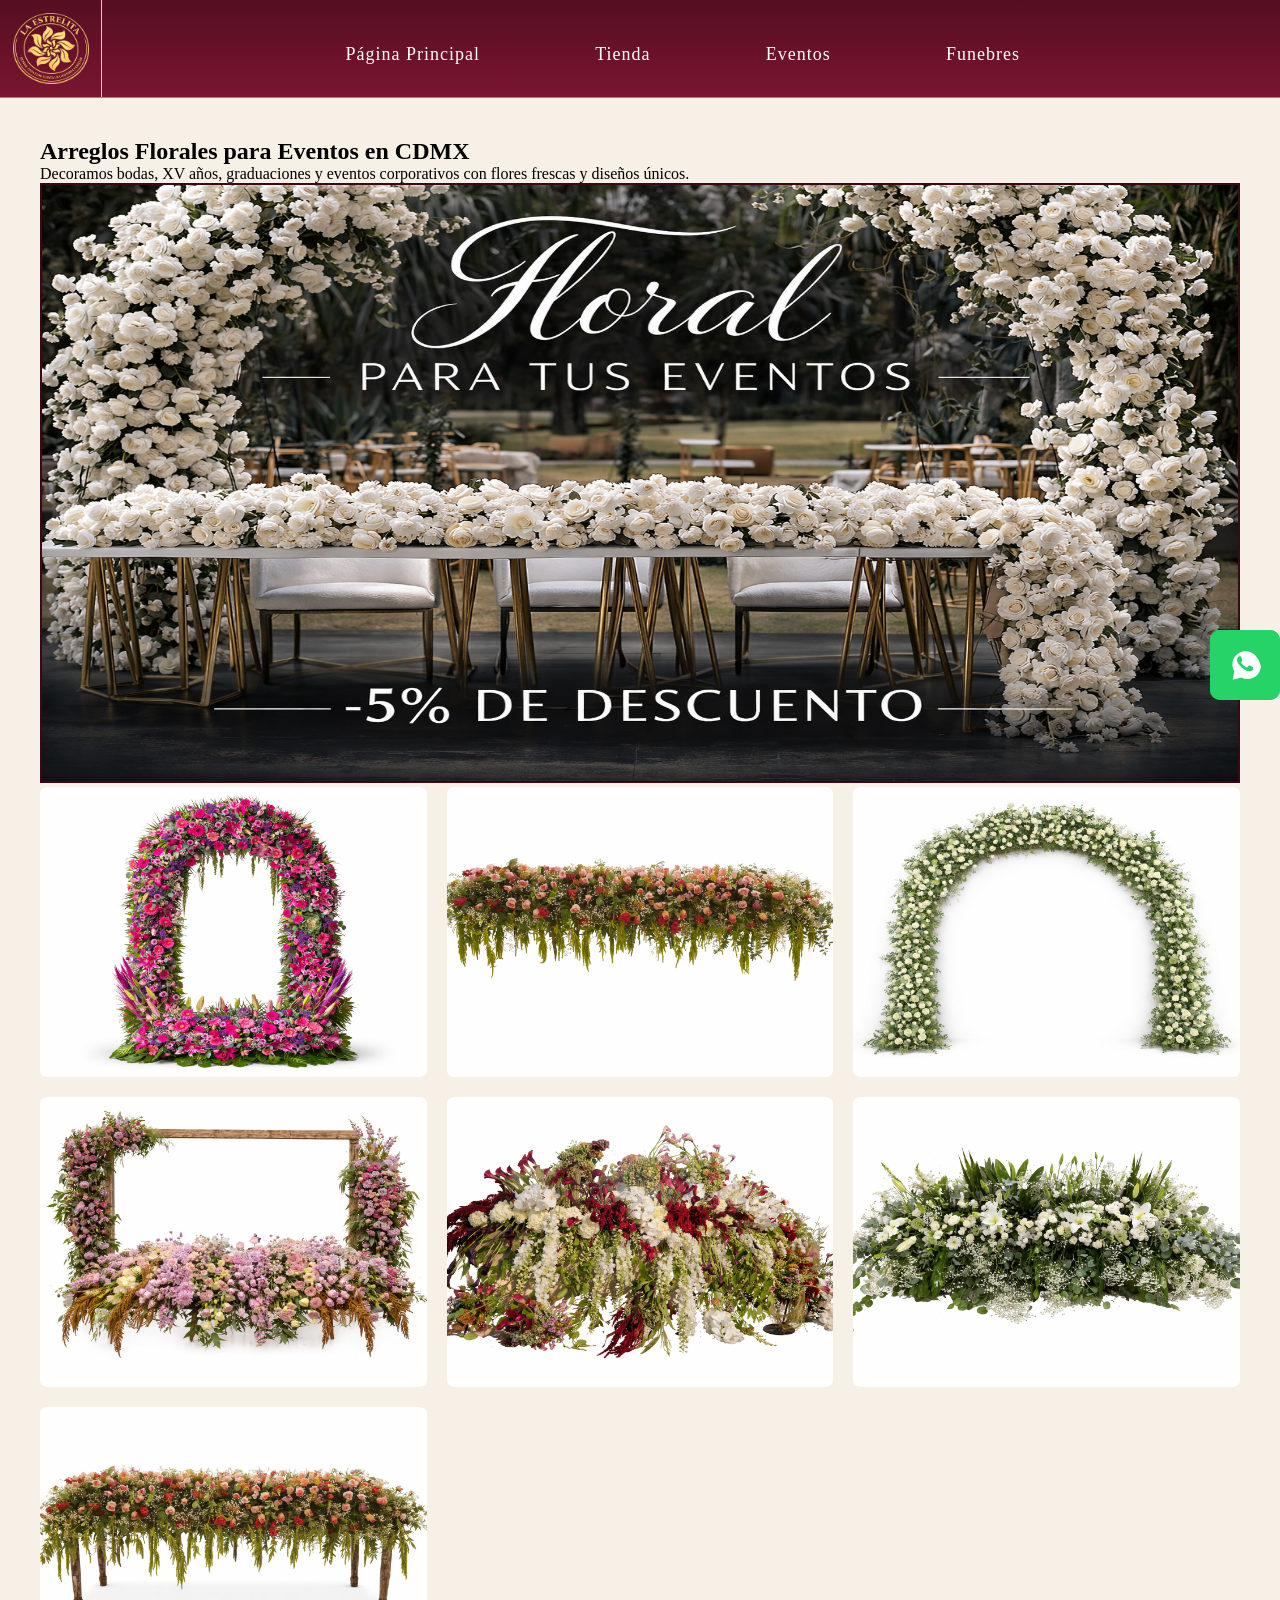
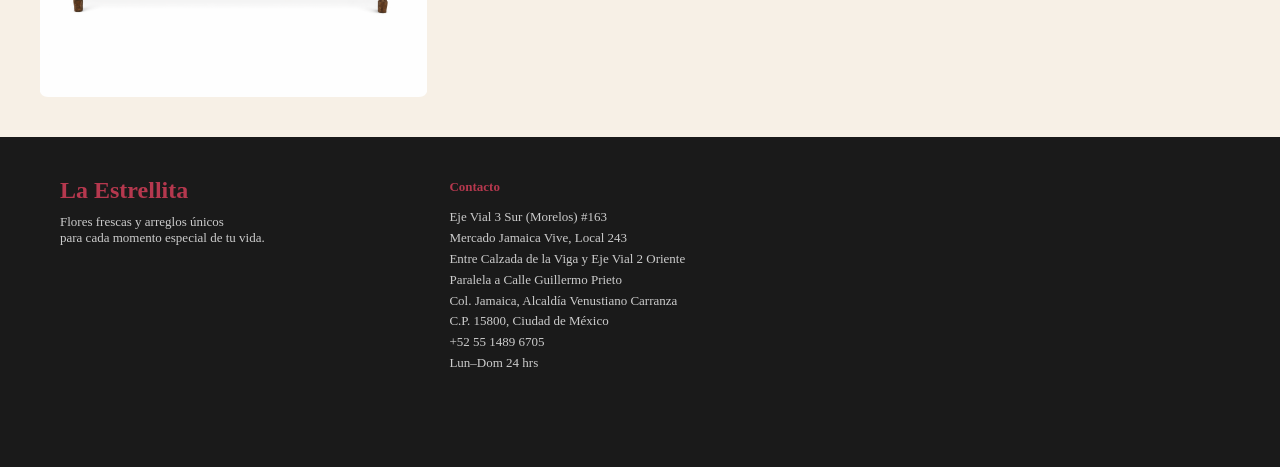
<file: Eventos/Eventos.html>
<!DOCTYPE html>
<html lang="es">

<head>
    <meta charset="UTF-8">
    <meta name="viewport" content="width=device-width, initial-scale=1.0">

    <title> Eventos | La Estrellita CDMX</title>
    <meta name="description" content="Decoración floral para bodas, XV años, graduaciones y eventos corporativos en CDMX. Arreglos únicos y frescos. Cotiza con La Estrellita en Mercado Jamaica.">
    <meta name="keywords" content="flores para eventos CDMX, decoración floral bodas, arreglos XV años, florería eventos Ciudad de México, Mercado Jamaica flores">
    <meta name="robots" content="index, follow">
    <link rel="canonical" href="https://tusitio.com/Eventos/Eventos.html">

    <meta name="author" content="Florería La Estrellita">
    <meta name="language" content="Spanish">
    <meta name="geo.region" content="MX-CMX">
    <meta name="geo.placename" content="Ciudad de México">
    <meta name="geo.position" content="19.407968;-99.123804">
    <meta name="ICBM" content="19.407968, -99.123804">

    <meta property="og:title" content="Flores para Eventos y Bodas | La Estrellita CDMX">
    <meta property="og:description" content="Decoración floral para bodas, XV años y eventos en CDMX. Servicio 24hrs. La Estrellita en Mercado Jamaica.">
    <meta property="og:image" content="https://tusitio.com/Eventos/img/floral_796x454.png">
    <meta property="og:url" content="https://tusitio.com/Eventos/Eventos.html">
    <meta property="og:type" content="website">

    <script type="application/ld+json">
    {
      "@context": "https://schema.org",
      "@type": "Florist",
      "name": "La Estrellita",
      "image": "https://tusitio.com/Eventos/img/floral_796x454.png",
      "address": {
        "@type": "PostalAddress",
        "streetAddress": "Eje Vial 3 Sur (Morelos) #163",
        "addressLocality": "Ciudad de México",
        "addressRegion": "CDMX",
        "postalCode": "15800",
        "addressCountry": "MX"
      },
      "telephone": "+525514896705",
      "openingHours": "Mo-Su 00:00-23:59",
      "priceRange": "$$"
    }
    </script>

    <link rel="stylesheet" href="Css/Eventos.css">
</head>

<body>

<header>
    <a href="https://wa.link/26qoc5" class="wts">
        <svg viewBox="0 0 24 24">
            <path d="M17.472 14.382c-.297-.149-1.758-.867-2.03-.967-.273-.099-.471-.148-.67.15
            -.197.297-.767.966-.94 1.164-.173.199-.347.223-.644.075-.297-.15-1.255-.463-2.39-1.475
            -.883-.788-1.48-1.761-1.653-2.059-.173-.297-.018-.458.13-.606.134-.133.298-.347.446
            -.52.149-.174.198-.298.298-.497.099-.198.05-.371-.025-.52-.075-.149-.669-1.612-.916
            -2.207-.242-.579-.487-.5-.669-.51-.173-.008-.371-.01-.57-.01-.198 0-.52.074-.792.372
            -.272.297-1.04 1.016-1.04 2.479 0 1.462 1.065 2.875 1.213 3.074.149.198 2.096 3.2
            5.077 4.487.709.306 1.262.489 1.694.625.712.227 1.36.195 1.871.118.571-.085
            1.758-.719 2.006-1.413.248-.694.248-1.289.173-1.413-.074-.124-.272-.198-.57-.347"/>
        </svg>
        <span>Contáctanos ahora</span>
    </a>
</header>

<!-- NAV -->
<nav class="opciones">
    <img src="../ImagenesIndex/Marca.png" alt="Logo La Estrellita florería CDMX" id="LogoFlor">
    
    <div id="opcion1">
        <a href="../index.html">Página Principal</a>
    </div>
    <div id="opcion2">
        <a href="../Tienda/Tienda.html">Tienda</a>
    </div>
    <div id="opcion3">
        <a href="../Eventos/Eventos.html">Eventos</a>
        <div id="desplegable">
            <a href="../Bodas/bodas.html">Bodas</a>
            <a href="../Peregrinaciones/Peregrinaciones.html">Peregrinaciones</a>
            <a href="../Jardines/jardines.html">Jardines</a>
        </div>
    </div>
    <div id="opcion4">
        <a href="../Funebres/Funebres.html">Funebres</a>
    </div>
</nav>

<!-- MAIN -->
<main>

    <section class="descripcion">
        <!-- ✅ H1 con palabras clave -->
        <h1>Arreglos Florales para Eventos en CDMX</h1>
        <p>Decoramos bodas, XV años, graduaciones y eventos corporativos con flores frescas y diseños únicos.</p>
    </section>

    <!-- ✅ Alt descriptivo agregado -->
    <img src="img/floral_796x454.png" alt="Arreglos florales para eventos y bodas en CDMX" id="foto1" loading="lazy">

    <section class="eventos">
        <!-- ✅ Alt descriptivos y loading lazy en todas las imágenes -->
        <div id="marco">
            <img src="img/floraleentrada.png"
                 alt="Arreglo floral doble para evento especial"
                 loading="lazy" id ="foto">
        </div>

        <div id="marco">
            <img src="img/mixtoflores.png"
                 alt="Arreglo floral en forma de cruz para ofrenda Día de Muertos"
                 loading="lazy" id ="foto">
        </div>

        <div id="marco">
            <img src="img/poertalflores.png"
                 alt="Arreglo floral decorativo para evento La Estrellita"
                 loading="lazy" id ="foto">
        </div>
        <div id="marco">
            <img src="img/floresumadera.png" alt="flores sobre madera" loading="lazy" id ="foto">
        </div>
       
        <div id ="marco">
            <img src="img/arerlgoflorarlevento.png" alt="arregloflorarevento"
            loading="lazy" id="foto">
        </div>
        <div id="marco">
            <img src="img/arregloavento.png" alt="Arreglo de evento" 
            loading="lazy" id="foto">
        </div>
        <div id="marco">
            <img src="img/Arreglosobremesa.png" alt="un arreglo sobre mesa"
            loading="lazy" id="foto">
        </div>

    </section>

</main>
 <a href="https://wa.link/26qoc5">
<div id="wts">
  <div class="wts">
    <svg viewBox="0 0 32 32">
        <path fill="white" d="M16.04 3C9.4 3 4 8.28 4 14.8c0 2.33.68 4.49 1.85 6.33L4.3 29l8.05-2.11c1.75.95
         3.7 1.46 5.69 1.46 6.63 0 12.03-5.28 12.03-11.8C28.07 8.28 22.67 3 16.04 3zm6.97 16.52c-.3.84-1.75 
         1.61-2.41 1.71-.64.09-1.45.13-2.34-.15-.54-.17-1.23-.4-2.12-.78-3.73-1.6-6.16-5.33-6.35-5.58-.19-.25-1.52-1.97-1.52-3.75
         0-1.79.94-2.67 1.27-3.03.33-.36.72-.45.96-.45h.69c.22 0 .52-.08.82.63.3.72 1.02 2.49 1.11 2.67.09.18.15.39.03.63-.12.25-.18.39-.36.6-.18.21-.37.47-.52.63-.18.18-.37.38-.16.74.21.36.93
         1.53 1.99 2.48 1.37 1.22 2.52 1.6 2.88 1.78.36.18.57.15.78-.09.21-.24.9-1.05 1.14-1.41.24-.36.48-.3.81-.18.33.12 2.08.97 2.44 1.15.36.18.6.27.69.42.09.15.09.87-.21 1.71z"/>
    </svg>
</div>
</a>
<!-- FOOTER -->
<footer>

    <div id="Resumen">
        <h2 id="nombre-marca">La Estrellita</h2>
        <div id="Resumen2">
            <p>Flores frescas y arreglos únicos</p>
            <p>para cada momento especial de tu vida.</p>
        </div>
    </div>

    <div id="info">
        <h4 id="Contacto2">Contacto</h4>
        <p>Eje Vial 3 Sur (Morelos) #163</p>
        <p>Mercado Jamaica Vive, Local 243</p>
        <p>Entre Calzada de la Viga y Eje Vial 2 Oriente</p>
        <p>Paralela a Calle Guillermo Prieto</p>
        <p>Col. Jamaica, Alcaldía Venustiano Carranza</p>
        <p>C.P. 15800, Ciudad de México</p>
        <p>+52 55 1489 6705</p>
        <p>Lun–Dom 24 hrs</p>
    </div>

    <div class="map">
        <iframe
            src="https://www.google.com/maps/embed?pb=!1m16!1m12!1m3!1d662.4329171376075!2d-99.12380457397637!3d19.40796839091823!2m3!1f0!2f0!3f0!3m2!1i1024!2i768!4f13.1!2m1!1sEje%20Vial%203%20Sur%20(Morelos)%20%23163%20%20Mercado%20Jamaica%20Vive%2C%20Local%20243!5e1!3m2!1ses!2smx!4v1772938815804!5m2!1ses!2smx"
            allowfullscreen=""
            loading="lazy"
            referrerpolicy="no-referrer-when-downgrade"
            title="Ubicación de La Estrellita en Mercado Jamaica, CDMX">
        </iframe>
    </div>

</footer>

</body>
</html>
</file>
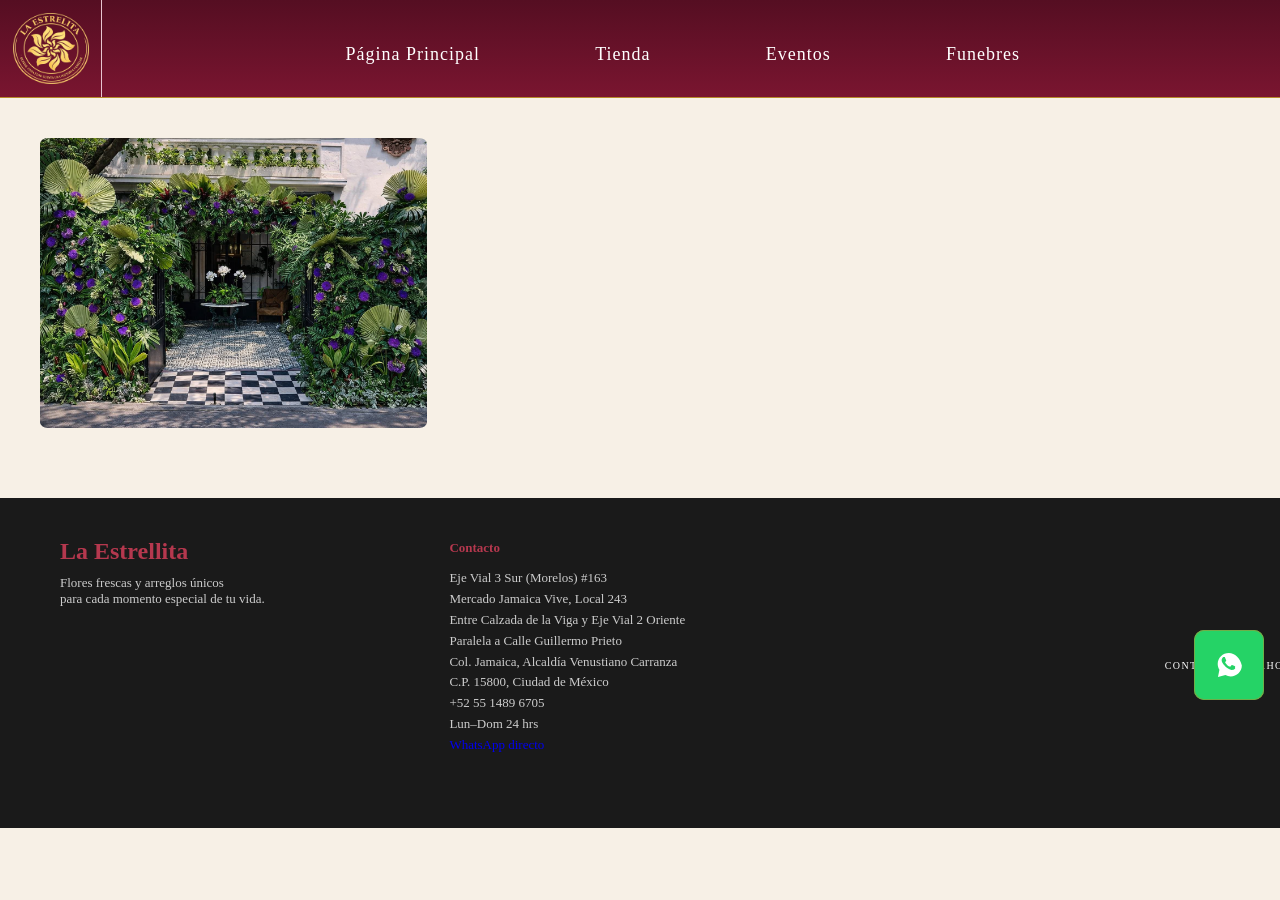
<file: Jardines/jardines.html>
<!DOCTYPE html>
<html lang="es">

<head>

    <meta charset="UTF-8">

    <meta name="viewport" content="width=device-width, initial-scale=1.0">

    <!-- SEO -->

    <title>Jardines y Decoración Floral | La Estrellita CDMX</title>

    <meta name="description"
        content="Decoración floral para jardines, portones y espacios exteriores. Arreglos florales personalizados en CDMX. La Estrellita en Mercado Jamaica.">

    <meta name="keywords"
        content="decoración floral jardines CDMX, flores para jardines, florería Mercado Jamaica, arreglos florales exteriores, La Estrellita flores">

    <meta name="robots" content="index, follow">

    <link rel="stylesheet" href="css/jardines.css">

</head>


<body>


<!-- HEADER -->

<header>

    <a href="https://wa.link/26qoc5" class="wts">

        <svg viewBox="0 0 24 24">
            <path d="M17.472 14.382c-.297-.149-1.758-.867-2.03-.967-.273-.099-.471-.148-.67.15
            -.197.297-.767.966-.94 1.164-.173.199-.347.223-.644.075-.297-.15-1.255-.463-2.39-1.475
            -.883-.788-1.48-1.761-1.653-2.059-.173-.297-.018-.458.13-.606.134-.133.298-.347.446
            -.52.149-.174.198-.298.298-.497.099-.198.05-.371-.025-.52-.075-.149-.669-1.612-.916
            -2.207-.242-.579-.487-.5-.669-.51-.173-.008-.371-.01-.57-.01-.198 0-.52.074-.792.372
            -.272.297-1.04 1.016-1.04 2.479 0 1.462 1.065 2.875 1.213 3.074.149.198 2.096 3.2
            5.077 4.487.709.306 1.262.489 1.694.625.712.227 1.36.195 1.871.118.571-.085
            1.758-.719 2.006-1.413.248-.694.248-1.289.173-1.413-.074-.124-.272-.198-.57-.347"/>
        </svg>

        <span>Contáctanos ahora</span>

    </a>

</header>



<!-- MENU -->

<nav class="opciones">

    <img src="../ImagenesIndex/Marca.png"
        alt="Logo La Estrellita florería CDMX"
        id="LogoFlor">

    <div id="opcion1">
        <a href="../index.html">Página Principal</a>
    </div>

    <div id="opcion2">
        <a href="../Tienda/Tienda.html">Tienda</a>
    </div>

    <div id="opcion3">

        <a href="../Eventos/Eventos.html">Eventos</a>

        <div id="desplegable">
            <a href="../Bodas/bodas.html">Bodas</a>
            <a href="../Peregrinaciones/Peregrinaciones.html">Peregrinaciones</a>
            <a href="../Jardines/jardines.html">Jardines</a>
        </div>

    </div>

    <div id="opcion4">
        <a href="../Funebres/Funebres.html">Funebres</a>
    </div>

</nav>



<!-- CONTENIDO -->

<main>

<section class="eventos">

    <div id="marco">

        <img src="img/jardin.png"
            alt="Decoración floral para jardín con flores naturales"
            title="Decoración floral de jardín"
            id="foto"
            loading="lazy">

    </div>

</section>

</main>



<!-- BOTON WHATSAPP -->

<a href="https://wa.link/26qoc5">

<div id="wts">

    <div class="wts">

        <svg viewBox="0 0 32 32">

            <path fill="white"
                d="M16.04 3C9.4 3 4 8.28 4 14.8c0 2.33.68 4.49 1.85 6.33L4.3 29l8.05-2.11c1.75.95
                3.7 1.46 5.69 1.46 6.63 0 12.03-5.28 12.03-11.8C28.07 8.28 22.67 3 16.04 3zm6.97
                16.52c-.3.84-1.75 1.61-2.41 1.71-.64.09-1.45.13-2.34-.15-.54-.17-1.23-.4-2.12-.78
                -3.73-1.6-6.16-5.33-6.35-5.58-.19-.25-1.52-1.97-1.52-3.75
                0-1.79.94-2.67 1.27-3.03.33-.36.72-.45.96-.45h.69c.22
                0 .52-.08.82.63.3.72 1.02 2.49 1.11 2.67.09.18.15.39.03.63
                -.12.25-.18.39-.36.6-.18.21-.37.47-.52.63
                -.18.18-.37.38-.16.74.21.36.93
                1.53 1.99 2.48 1.37 1.22 2.52 1.6 2.88
                1.78.36.18.57.15.78-.09.21-.24.9-1.05
                1.14-1.41.24-.36.48-.3.81-.18.33.12
                2.08.97 2.44 1.15.36.18.6.27.69.42
                .09.15.09.87-.21 1.71z"/>

        </svg>

    </div>

</div>

</a>



<!-- FOOTER -->

<footer>

<div id="Resumen">

<h2 id="nombre-marca">La Estrellita</h2>

<div id="Resumen2">

<p>Flores frescas y arreglos únicos</p>
<p>para cada momento especial de tu vida.</p>

</div>

</div>



<div id="info">

<h4 id="Contacto2">Contacto</h4>

<p>Eje Vial 3 Sur (Morelos) #163</p>
<p>Mercado Jamaica Vive, Local 243</p>
<p>Entre Calzada de la Viga y Eje Vial 2 Oriente</p>
<p>Paralela a Calle Guillermo Prieto</p>
<p>Col. Jamaica, Alcaldía Venustiano Carranza</p>
<p>C.P. 15800, Ciudad de México</p>

<p>+52 55 1489 6705</p>
<p>Lun–Dom 24 hrs</p>

<p>
<a href="https://wa.link/26qoc5">WhatsApp directo</a>
</p>

</div>



<div class="map">

<iframe
src="https://www.google.com/maps/embed?pb=!1m16!1m12!1m3!1d662.4329171376075!2d-99.12380457397637!3d19.40796839091823!2m3!1f0!2f0!3f0!3m2!1i1024!2i768!4f13.1!2m1!1sEje%20Vial%203%20Sur%20(Morelos)%20%23163%20%20Mercado%20Jamaica%20Vive%2C%20Local%20243!5e1!3m2!1ses!2smx!4v1772938815804!5m2!1ses!2smx"
allowfullscreen=""
loading="lazy"
referrerpolicy="no-referrer-when-downgrade"
title="Ubicación de La Estrellita en Mercado Jamaica">

</iframe>

</div>

</footer>


</body>

</html>
</file>
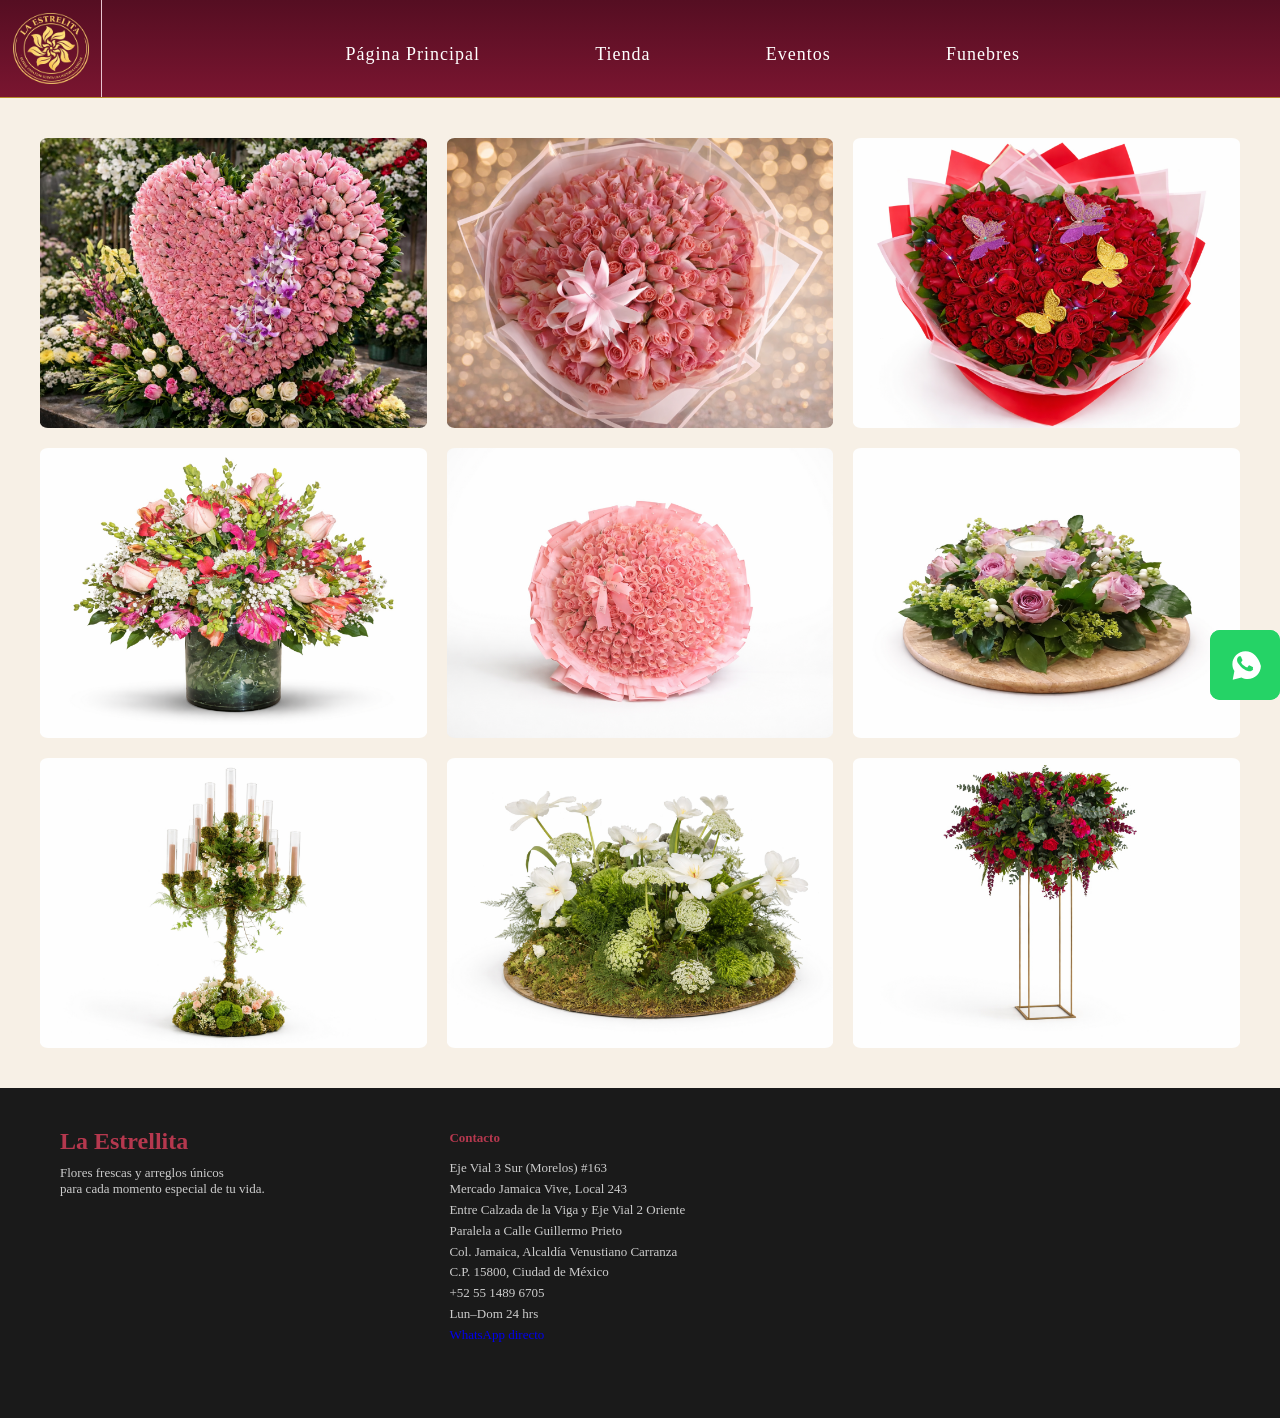
<file: Tienda/Tienda.html>
<!DOCTYPE html>
<html lang="es">

<head>

    <meta charset="UTF-8">
    <meta name="viewport" content="width=device-width, initial-scale=1.0">

    <!-- SEO -->

    <title>Tienda | La Estrellita CDMX</title>

    <meta name="description"
        content="Compra arreglos florales, rosas y decoraciones con flores naturales en CDMX. La Estrellita en Mercado Jamaica ofrece flores frescas para toda ocasión.">

    <meta name="keywords"
        content="florería CDMX, arreglos florales mercado jamaica, rosas naturales, florería venustiano carranza, flores CDMX">

    <meta name="robots" content="index, follow">

    <link rel="canonical" href="https://tusitio.com/Tienda/Tienda.html">


    <link rel="stylesheet" href="Css/Tienda.css">

</head>


<body>


    <!-- HEADER -->

    <header>

        <a href="https://wa.link/26qoc5" class="wts">

            <svg viewBox="0 0 24 24">
                <path d="M17.472 14.382c-.297-.149-1.758-.867-2.03-.967-.273-.099-.471-.148-.67.15
                -.197.297-.767.966-.94 1.164-.173.199-.347.223-.644.075-.297-.15-1.255-.463-2.39-1.475
                -.883-.788-1.48-1.761-1.653-2.059-.173-.297-.018-.458.13-.606.134-.133.298-.347.446
                -.52.149-.174.198-.298.298-.497.099-.198.05-.371-.025-.52-.075-.149-.669-1.612-.916
                -2.207-.242-.579-.487-.5-.669-.51-.173-.008-.371-.01-.57-.01-.198 0-.52.074-.792.372
                -.272.297-1.04 1.016-1.04 2.479 0 1.462 1.065 2.875 1.213 3.074.149.198 2.096 3.2
                5.077 4.487.709.306 1.262.489 1.694.625.712.227 1.36.195 1.871.118.571-.085
                1.758-.719 2.006-1.413.248-.694.248-1.289.173-1.413-.074-.124-.272-.198-.57-.347"/>
            </svg>

            <span>Contáctanos ahora</span>

        </a>

    </header>



    <!-- MENU -->

    <nav class="opciones">

        <img src="../ImagenesIndex/Marca.png"
            alt="Logo La Estrellita florería CDMX"
            id="LogoFlor">

        <div id="opcion1">
            <a href="../index.html">Página Principal</a>
        </div>

        <div id="opcion2">
            <a href="../Tienda/Tienda.html">Tienda</a>
        </div>

        <div id="opcion3">

            <a href="../Eventos/Eventos.html">Eventos</a>

            <div id="desplegable">
                <a href="../Bodas/bodas.html">Bodas</a>
                <a href="../Peregrinaciones/Peregrinaciones.html">Peregrinaciones</a>
                <a href="../Jardines/jardines.html">Jardines</a>
            </div>

        </div>

        <div id="opcion4">
            <a href="../Funebres/Funebres.html">Funebres</a>
        </div>

    </nav>



    <!-- CONTENIDO -->

    <main>

        <section class="eventos">

            <div id="marco">
                <img src="img/Arreglorosas.png"
                    alt="Arreglo de rosas rojas"
                    loading="lazy"
                    id="foto">
            </div>

            <div id="marco">
                <img src="img/ChatGPT Image 10 mar 2026, 00_24_17.png"
                    alt="Arreglo floral con cruz"
                    loading="lazy"
                    id="foto">
            </div>

            <div id="marco">
                <img src="img/ChatGPT Image 10 mar 2026, 00_29_43.png"
                    alt="Arreglo floral decorativo"
                    loading="lazy"
                    id="foto">
            </div>

            <div id="marco">
                <img src="img/Arreglocentral.png"
                    alt="Arreglo floral central"
                    loading="lazy"
                    id="foto">
            </div>

            <div id="marco">
                <img src="img/rosasffondoblanco.png"
                    alt="Rosas rojas sobre fondo blanco"
                    loading="lazy"
                    id="foto">
            </div>

            <div id="marco">
                <img src="img/Arreglorosassobremadera.png"
                    alt="Arreglo de rosas sobre base de madera"
                    loading="lazy"
                    id="foto">
            </div>

            <div id="marco">
                <img src="img/floresvelas.png"
                    alt="Flores decorativas con velas"
                    loading="lazy"
                    id="foto">
            </div>

            <div id="marco">
                <img src="img/floresconbasemaderanautral.png"
                    alt="Flores con base de madera natural"
                    loading="lazy"
                    id="foto">
            </div>

            <div id="marco">
                <img src="img/arregloflorarlrojas.png"
                    alt="Arreglo floral de rosas rojas"
                    loading="lazy"
                    id="foto">
            </div>

        </section>

    </main>



    <!-- BOTON WHATSAPP -->

    <a href="https://wa.link/26qoc5">

        <div id="wts">

            <div class="wts">

                <svg viewBox="0 0 32 32">

                    <path fill="white"
                        d="M16.04 3C9.4 3 4 8.28 4 14.8c0 2.33.68 4.49 1.85 6.33L4.3 29l8.05-2.11c1.75.95
                        3.7 1.46 5.69 1.46 6.63 0 12.03-5.28 12.03-11.8C28.07 8.28 22.67 3 16.04 3zm6.97
                        16.52c-.3.84-1.75 1.61-2.41 1.71-.64.09-1.45.13-2.34-.15-.54-.17-1.23-.4-2.12-.78
                        -3.73-1.6-6.16-5.33-6.35-5.58-.19-.25-1.52-1.97-1.52-3.75
                        0-1.79.94-2.67 1.27-3.03.33-.36.72-.45.96-.45h.69c.22
                        0 .52-.08.82.63.3.72 1.02 2.49 1.11 2.67.09.18.15.39.03.63
                        -.12.25-.18.39-.36.6-.18.21-.37.47-.52.63
                        -.18.18-.37.38-.16.74.21.36.93
                        1.53 1.99 2.48 1.37 1.22 2.52 1.6 2.88
                        1.78.36.18.57.15.78-.09.21-.24.9-1.05
                        1.14-1.41.24-.36.48-.3.81-.18.33.12
                        2.08.97 2.44 1.15.36.18.6.27.69.42
                        .09.15.09.87-.21 1.71z"/>

                </svg>

            </div>

        </div>

    </a>



    <!-- FOOTER -->

    <footer>

        <div id="Resumen">

            <h2 id="nombre-marca">La Estrellita</h2>

            <div id="Resumen2">
                <p>Flores frescas y arreglos únicos</p>
                <p>para cada momento especial de tu vida.</p>
            </div>

        </div>



        <div id="info">

            <h4 id="Contacto2">Contacto</h4>

            <p>Eje Vial 3 Sur (Morelos) #163</p>
            <p>Mercado Jamaica Vive, Local 243</p>
            <p>Entre Calzada de la Viga y Eje Vial 2 Oriente</p>
            <p>Paralela a Calle Guillermo Prieto</p>
            <p>Col. Jamaica, Alcaldía Venustiano Carranza</p>
            <p>C.P. 15800, Ciudad de México</p>

            <p>+52 55 1489 6705</p>
            <p>Lun–Dom 24 hrs</p>

            <p>
                <a href="https://wa.link/26qoc5">WhatsApp directo</a>
            </p>

        </div>



        <div class="map">

            <iframe
                src="https://www.google.com/maps/embed?pb=!1m16!1m12!1m3!1d662.4329171376075!2d-99.12380457397637!3d19.40796839091823!2m3!1f0!2f0!3f0!3m2!1i1024!2i768!4f13.1!2m1!1sEje%20Vial%203%20Sur%20(Morelos)%20%23163%20%20Mercado%20Jamaica%20Vive%2C%20Local%20243!5e1!3m2!1ses!2smx!4v1772938815804!5m2!1ses!2smx"
                allowfullscreen=""
                loading="lazy"
                referrerpolicy="no-referrer-when-downgrade">
            </iframe>

        </div>

    </footer>


</body>

</html>
</file>
<file: Eventos/Css/Eventos.css>
:root{
 --wine:#7A1530;
 --wine-dark:#550E22;
 --wine-deep:#3A0918;
 --gold:#B8892A;
 --gold-bright:#D4A43C;
 --gold-light:#E8C060;
 --gold-pale:#F2DFA0;
 --cream:#F7F0E6;
 --white:#FFFFFF;
 --text-dark:#2A0A12;
 --green:#25D366;
}

*,*::before,*::after{
 box-sizing: border-box;
 margin: 0;
 padding: 0;
}

html{ scroll-behavior: smooth; }

a
{
    text-decoration: none;
}
body{
 font-family: serif;
 background-color: var(--cream);
 overflow-x:hidden;
 color: var(--tex);
}

header{
 display: flex;
 flex-direction: row;
 align-items: center;
 flex-wrap: nowrap;
 background-color: #1a1a1a;
 padding: -20px;
 gap: 4px;
}

#LogoFlor{
 flex-shrink:0;
 width: 8%;
 border-right: 1px solid #E8C4CF;
 padding: 1%;
}

.wts{
width:70px;
height:70px;
background:#25D366;
border-radius:10px;
display:flex;
justify-content:center;
align-items:center;
position:fixed;
bottom:200px;
right:0px;
}
.wts span
{
    color: white;
    font-size: 10px;
}

.wts:hover
{
    border-color: var(--gold);
}

.wts svg
{
    width: 35px;
    height: 35px;
    fill: white;
}

.opciones{
 position: sticky;
 top: 0;
 z-index: 100;
 display: flex;
 background: linear-gradient(180deg, var(--wine-dark) 0%, var(--wine) 100%);
 align-items: center;
 border-bottom: 1.5px solid var(--gold);
 gap:9%;
}

#desplegable {
    display: none;
    position: absolute;
    top: 100%; 
    left: 0;
    min-width: 160px;
    box-shadow: 0px 8px 16px rgba(0,0,0,0.2);
    padding: 12px 16px;
    z-index: 1;
   background: linear-gradient(180deg, var(--wine-dark) 0%, var(--wine) 100%);
}

#opcion3:hover #desplegable {
    display: block;
}


#opcion1
{ 
    margin-left: 10%; 
    margin-top: 2%; 
    color: #2C1A22; 
    margin-bottom: 1%;
}
#opcion2
{ 
    margin-top: 2%; 
    color: #2C1A22;
    margin-bottom: 1%;
 
}
#opcion3
{ 
    margin-top:
    2%; color: #2C1A22; 
    margin-bottom: 1%;
    position: relative;

}
#opcion4
{ 
    margin-top: 2%; 
    color: #2C1A22;
    margin-right: 10%;
    margin-bottom: 1%;
 
}


.opciones a{
 color:white;
 font-size:18px;
 font-weight:500;
 letter-spacing:1px;
 text-decoration:none;
 position:relative;
 transition:0.3s;
}

.opciones a:hover
{ color:var(--gold-light); transform:translateY(-2px); 
}

.opciones a::after{
 content:"";
 position:absolute;
 left:0; bottom:-6px;
 width:0%; height:2px;
 background:var(--gold-light);
 transition:0.3s;
}
.foto{
 width: 100%;
 height: 100%;
 object-fit: cover;
}

.opciones a:hover::after{ width:100%; }

.menu{
 margin-left: 15%;
 display:flex;
 list-style:none;
 align-items:center;
 gap:85px;
 margin-right:40px;
}

.menu li{ list-style:none; }

main{ min-height:400px; padding:40px; }

/* GRID DE EVENTOS */
.eventos{
 display: grid;
 grid-template-columns: repeat(3, 1fr);
 gap: 20px;
}

#marco{
 overflow: hidden;
 border-radius: 2%;
 width: 100%;
 aspect-ratio: 4/3; 
}

#foto{
 width: 100%;
 height: 100%;
 object-fit: cover;
}

#foto1{
 width: 100%;
 height: 600px;
 border: 2px solid var(--wine-deep);
}

#foto2{
 width: 100%;
 height: 300px;
}

footer{
 display:flex;
 justify-content:space-between;
 flex-wrap:wrap;
 background:#1a1a1a;
 color:white;
 padding:40px 60px;
 gap:40px;
}

#nombre-marca{ color:#B5384E; margin-bottom:10px; }
#Resumen2 p{ font-size:13px; color:#ccc; }
#info{ font-size:13px; line-height:1.6; color:#ccc; }
#Contacto2{ color:#B5384E; margin-bottom:10px; }

.map{ width:350px; max-width:100%; }

iframe{
 width:100%;
 height:250px;
 border-radius:6px;
 border:0;
 display:block;
}



@media (max-width: 768px) {

 #LogoFlor { width: 18%; }
 #opcion1  { margin-left: 4%; }
 #opcion4  { margin-right: 2%; }
 .opciones a { font-size: 15px; }

 .menu { gap: 30px; margin-left: 5%; }

 main { padding: 20px; }

 /* Grid de 3 → 2 columnas */
 .eventos {
  grid-template-columns: repeat(2, 1fr);
 }

 #foto1 { height: 350px; }
 #foto2 { height: 200px; }

 footer {
  flex-direction: column;
  padding: 30px 24px;
  gap: 24px;
 }

 .map { width: 100%; }
 iframe { height: 220px; }
}


@media (max-width: 480px) {

 /* Header */
 .wts span  { display: none; }
 .wts       { padding: 0.4rem 0.6rem; margin-right: 0.5rem; }

 /* Nav apilado */
 .opciones {
  flex-wrap: wrap;
  justify-content: center;
  padding: 6px 4px;
  gap: 4px;
 }

 #LogoFlor {
  width: 28%;
  border-right: none;
  margin-bottom: 4px;
 }

 #opcion1 { margin-left: 0; }
 #opcion1, #opcion2, #opcion3, #opcion4 { margin-top: 4px; }
 .opciones a { font-size: 13px; }

 .menu {
  flex-wrap: wrap;
  gap: 16px;
  margin-left: 0;
  justify-content: center;
 }

 main { padding: 12px; }

 /* Grid de 2 → 1 columna */
 .eventos {
  grid-template-columns: 1fr;
 }

 #foto1 { height: 260px; }
 #foto2 { height: 180px; }

 footer { padding: 20px 16px; }
 iframe  { height: 180px; }
}
</file>
<file: Jardines/css/jardines.css>
:root{
 --wine:#7A1530;
 --wine-dark:#550E22;
 --wine-deep:#3A0918;
 --gold:#B8892A;
 --gold-bright:#D4A43C;
 --gold-light:#E8C060;
 --gold-pale:#F2DFA0;
 --cream:#F7F0E6;
 --white:#FFFFFF;
 --text-dark:#2A0A12;
 --green:#25D366;
}

*,*::before,*::after{
 box-sizing: border-box;
 margin: 0;
 padding: 0;
}

html{ scroll-behavior: smooth; }

body{
 font-family: serif;
 background-color: var(--cream);
 overflow-x:hidden;
 color: var(--tex);
}
.wts{
width:70px;
height:70px;
background:#25D366;
border-radius:10px;

display:flex;
justify-content:center;
align-items:center;
position:fixed;
bottom:200px;
right:0px;
}
.wts span
{
    color: white;
    font-size: 10px;
}

.wts:hover
{
    border-color: var(--gold);
}

.wts svg
{
    width: 35px;
    height: 35px;
    fill: white;
}


header{
 display: flex;
 align-items: center;
 flex-wrap: nowrap;
 background-color: #1a1a1a;
 gap: 4px;
}

#LogoFlor{
 flex-shrink:0;
 width: 8%;
 border-right: 1px solid #E8C4CF;
 padding: 1%;
}
/* CORREGIDO: 71rem → auto */
.wts{
 margin-left: auto;
 margin-right: 1rem;
 display: flex;
 align-items: center;
 gap:0.45rem;
 padding: 0.5rem 1.2rem;
 border: 1px solid rgba(184,137,42,0.5);
 font-family: serif;
 font-size: 0.65rem;
 letter-spacing: 0.14em;
 text-transform: uppercase;
 transition: all 0.3s;
 white-space: nowrap;
 background-color: var(--green);
}

.wts span{ color: white; font-size: 10px; }
.wts:hover{ background: rgba(184,137,42,0.15); border-color: var(--gold); color: var(--gold-light); }
.wts svg{ width: 30px; height: 30px; fill: white; }

.opciones{
 position: sticky;
 top: 0;
 z-index: 100;
 display: flex;
 background: linear-gradient(180deg, var(--wine-dark) 0%, var(--wine) 100%);
 align-items: center;
 border-bottom: 1.5px solid var(--gold);
 gap:9%;
}

#desplegable {
    display: none;
    position: absolute;
    top: 100%; 
    left: 0;
    min-width: 160px;
    box-shadow: 0px 8px 16px rgba(0,0,0,0.2);
    padding: 12px 16px;
    z-index: 1;
   background: linear-gradient(180deg, var(--wine-dark) 0%, var(--wine) 100%);
}

#opcion3:hover #desplegable {
    display: block;
}


#opcion1
{ 
    margin-left: 10%; 
    margin-top: 2%; 
    color: #2C1A22; 
    margin-bottom: 1%;
}
#opcion2
{ 
    margin-top: 2%; 
    color: #2C1A22;
    margin-bottom: 1%;
 
}
#opcion3
{ 
    margin-top:
    2%; color: #2C1A22; 
    margin-bottom: 1%;
    position: relative;

}
#opcion4
{ 
    margin-top: 2%; 
    color: #2C1A22;
    margin-right: 10%;
    margin-bottom: 1%;
 
}

.opciones a{
 color:white;
 font-size:18px;
 font-weight:500;
 letter-spacing:1px;
 text-decoration:none;
 position:relative;
 transition:0.3s;
}

.opciones a:hover{ color:var(--gold-light); transform:translateY(-2px); }

.opciones a::after{
 content:"";
 position:absolute;
 left:0; bottom:-6px;
 width:0%; height:2px;
 background:var(--gold-light);
 transition:0.3s;
}

.opciones a:hover::after{ width:100%; }

.menu{
 margin-left: 15%;
 display:flex;
 list-style:none;
 align-items:center;
 gap:85px;
 margin-right:40px;
}

.menu li{ list-style:none; }

main{ min-height:400px; padding:40px; }

.eventos{
 display: grid;
 grid-template-columns: repeat(3, 1fr);
 gap: 20px;
}

#marco{
 overflow: hidden;
 border-radius: 2%;
 width: 100%;
 aspect-ratio: 4/3;

}

img{
 width: 100%;
 height: 100%;
 object-fit: cover;
}

footer{
 display:flex;
 justify-content:space-between;
 flex-wrap:wrap;
 background:#1a1a1a;
 color:white;
 padding:40px 60px;
 gap:40px;
}

#nombre-marca
{ 
    color:#B5384E; margin-bottom:10px; 
}
#Resumen2 p
{ 
    font-size:13px; color:#ccc;
}
#info        
{ 
    font-size:13px; line-height:1.6; color:#ccc; 
}
#Contacto2  
{ 
    color:#B5384E; margin-bottom:10px; 
}
.map
{ 
    width:350px; max-width:100%; 
}

iframe{
    width:100%;
    height:250px;
    border-radius:6px;
    border:0;
    display:block;
}


/* =============================================
   TABLETS (max 768px)
   ============================================= */
@media (max-width: 768px) {

 #LogoFlor  { width: 18%; }
 #opcion1   { margin-left: 4%; }
 #opcion4   { margin-right: 2%; }
 .opciones a{ font-size: 15px; }
 .menu      { gap: 30px; margin-left: 5%; }
 main       { padding: 20px; }

 .eventos{ grid-template-columns: repeat(2, 1fr); }

 footer{ flex-direction: column; padding: 30px 24px; gap: 24px; }
 .map  { width: 100%; }
 iframe{ height: 220px; }
}



@media (max-width: 480px) {

 .wts span{ display: none; }
 .wts     { padding: 0.4rem 0.6rem; margin-right: 0.5rem; }

 .opciones{
  flex-wrap: wrap;
  justify-content: center;
  padding: 6px 4px;
  gap: 4px;
 }

 #LogoFlor
 {
    width: 28%; 
    border-right: none; 
    margin-bottom: 4px;
 }
 #opcion1 
 { 
    margin-left: 0;
 }
 #opcion1,#opcion2,#opcion3,#opcion4
 { 
    margin-top: 4px; 
}
.opciones a
{ 
    font-size: 13px; 
}

.menu{
    flex-wrap: wrap; 
    gap: 16px; 
    margin-left: 0; 
    justify-content: center; 
}

main
{
     padding: 12px; 
}

.eventos
{
    grid-template-columns: 1fr;
}

footer
{
    padding: 20px 16px; 
}

iframe
{ 
    height: 180px; 
}
}
a
{
    text-decoration: none;
}
</file>
<file: Tienda/Css/Tienda.css>
:root{
 --wine:#7A1530;
 --wine-dark:#550E22;
 --wine-deep:#3A0918;
 --gold:#B8892A;
 --gold-bright:#D4A43C;
 --gold-light:#E8C060;
 --gold-pale:#F2DFA0;
 --cream:#F7F0E6;
 --white:#FFFFFF;
 --text-dark:#2A0A12;
 --green:#25D366;
}

*,*::before,*::after{
 box-sizing: border-box;
 margin: 0;
 padding: 0;
}

html
{
    scroll-behavior: smooth;
}

body{
 font-family: serif;
 background-color: var(--cream);
 overflow-x:hidden;
 color: var(--tex);
}

header{
 display: flex;
 flex-direction: row;
 align-items: center;
 flex-wrap: nowrap;
 background-color: #1a1a1a;

}

#LogoFlor{
 flex-shrink:0;
 width: 8%;
 border-right: 1px solid #E8C4CF;
 padding: 1%;
}

.wts{
width:70px;
height:70px;
background:#25D366;
border-radius:10px;
display:flex;
justify-content:center;
align-items:center;
position:fixed;
bottom:200px;
right:0px;
}
.wts span
{
    color: white;
    font-size: 10px;
}

.wts:hover
{
    border-color: var(--gold);
}

.wts svg
{
    width: 35px;
    height: 35px;
    fill: white;
}


.opciones{
 position: sticky;
 top: 0;
 z-index: 100;
 display: flex;
 background: linear-gradient(180deg, var(--wine-dark) 0%, var(--wine) 100%);
 align-items: center;
 border-bottom: 1.5px solid var(--gold);
 gap:9%;
}


.opciones a
{
 color:white;
 font-size:18px;
 font-weight:500;
 letter-spacing:1px;
 text-decoration:none;
 position:relative;
 transition:0.3s;
}

nav a
{
    text-decoration: none;
    color: white;
    font-size: 18px;
    font-weight: 500;
    position: relative;
    transition: 0.3s ease;
 
}

nav a::after
{
    content: "";
    position: absolute;
    width: 0%;
    height: 2px;
    background:var(--gold-light);
    left: 0;
    bottom: -5px;
    transition: 0.3s ease;
}
nav a:hover
{
    transform :translateY(-2px);
}
nav a:hover::after{
    width: 100%;
}

#desplegable {
    display: none;
    position: absolute;
    top: 100%; 
    left: 0;
    min-width: 160px;
    box-shadow: 0px 8px 16px rgba(0,0,0,0.2);
    padding: 12px 16px;
    z-index: 1;
   background: linear-gradient(180deg, var(--wine-dark) 0%, var(--wine) 100%);
}

#opcion3:hover #desplegable {
    display: block;
}


#opcion1
{ 
    margin-left: 10%; 
    margin-top: 2%; 
    color: #2C1A22; 
    margin-bottom: 1%;
}
#opcion2
{ 
    margin-top: 2%; 
    color: #2C1A22;
    margin-bottom: 1%;
 
}
#opcion3
{ 
    margin-top:
    2%; color: #2C1A22; 
    margin-bottom: 1%;
    position: relative;

}
#opcion4
{ 
    margin-top: 2%; 
    color: #2C1A22;
    margin-right: 10%;
    margin-bottom: 1%;
 
}
.menu{
 margin-left: 15%;
 display:flex;
 list-style:none;
 align-items:center;
 gap:85px;
 margin-right:40px;
}

.menu li{ list-style:none; }



main{ min-height:400px; padding:40px; }

/* GRID */
.eventos{
 display: grid;
 grid-template-columns: repeat(3, 1fr);
 gap: 20px;
}

/* CORREGIDO: min-width/min-height 100% en grid causa overflow;
   usar width:100% + aspect-ratio es más seguro */
#marco{
 overflow: hidden;
 border-radius: 2%;
 width: 100%;
 aspect-ratio: 4/3;

}

#foto{
 width: 100%;
 height: 100%;
 object-fit: cover;
}

footer{
 display:flex;
 justify-content:space-between;
 flex-wrap:wrap;
 background:#1a1a1a;
 color:white;
 padding:40px 60px;
 gap:40px;
}

#nombre-marca{ color:#B5384E; margin-bottom:10px; }
#Resumen2 p{ font-size:13px; color:#ccc; }
#info{ font-size:13px; line-height:1.6; color:#ccc; }
#Contacto2{ color:#B5384E; margin-bottom:10px; }

.map{ width:350px; max-width:100%; }

iframe{
 width:100%;
 height:250px;
 border-radius:6px;
 border:0;
 display:block;
}


/* =============================================
   TABLETS (max 768px)
   ============================================= */
@media (max-width: 768px) {

 #LogoFlor  { width: 18%; }
 #opcion1   { margin-left: 4%; }
 #opcion4   { margin-right: 2%; }
 .opciones a{ font-size: 15px; }
 .menu      { gap: 30px; margin-left: 5%; }
 main       { padding: 20px; }

 /* 3 → 2 columnas */
 .eventos{ grid-template-columns: repeat(2, 1fr); }

 footer{ flex-direction: column; padding: 30px 24px; gap: 24px; }
 .map  { width: 100%; }
 iframe{ height: 220px; }
}


/* =============================================
   MÓVILES (max 480px)
   ============================================= */
@media (max-width: 480px) {

 .wts span{ display: none; }
 .wts     { padding: 0.4rem 0.6rem; margin-right: 0.5rem; }

 .opciones{
  flex-wrap: wrap;
  justify-content: center;
  padding: 6px 4px;
  gap: 4px;
 }

 #LogoFlor{
  width: 28%;
  border-right: none;
  margin-bottom: 4px;
 }

 #opcion1{ margin-left: 0; }
 #opcion1,#opcion2,#opcion3,#opcion4{ margin-top: 4px; }
 .opciones a{ font-size: 13px; }

 .menu{
  flex-wrap: wrap;
  gap: 16px;
  margin-left: 0;
  justify-content: center;
 }

 main{ padding: 12px; }

 /* 2 → 1 columna */
 .eventos{ grid-template-columns: 1fr; }

 footer{ padding: 20px 16px; }
 iframe { height: 180px; }
}
a
{
    text-decoration: none;
}
</file>
